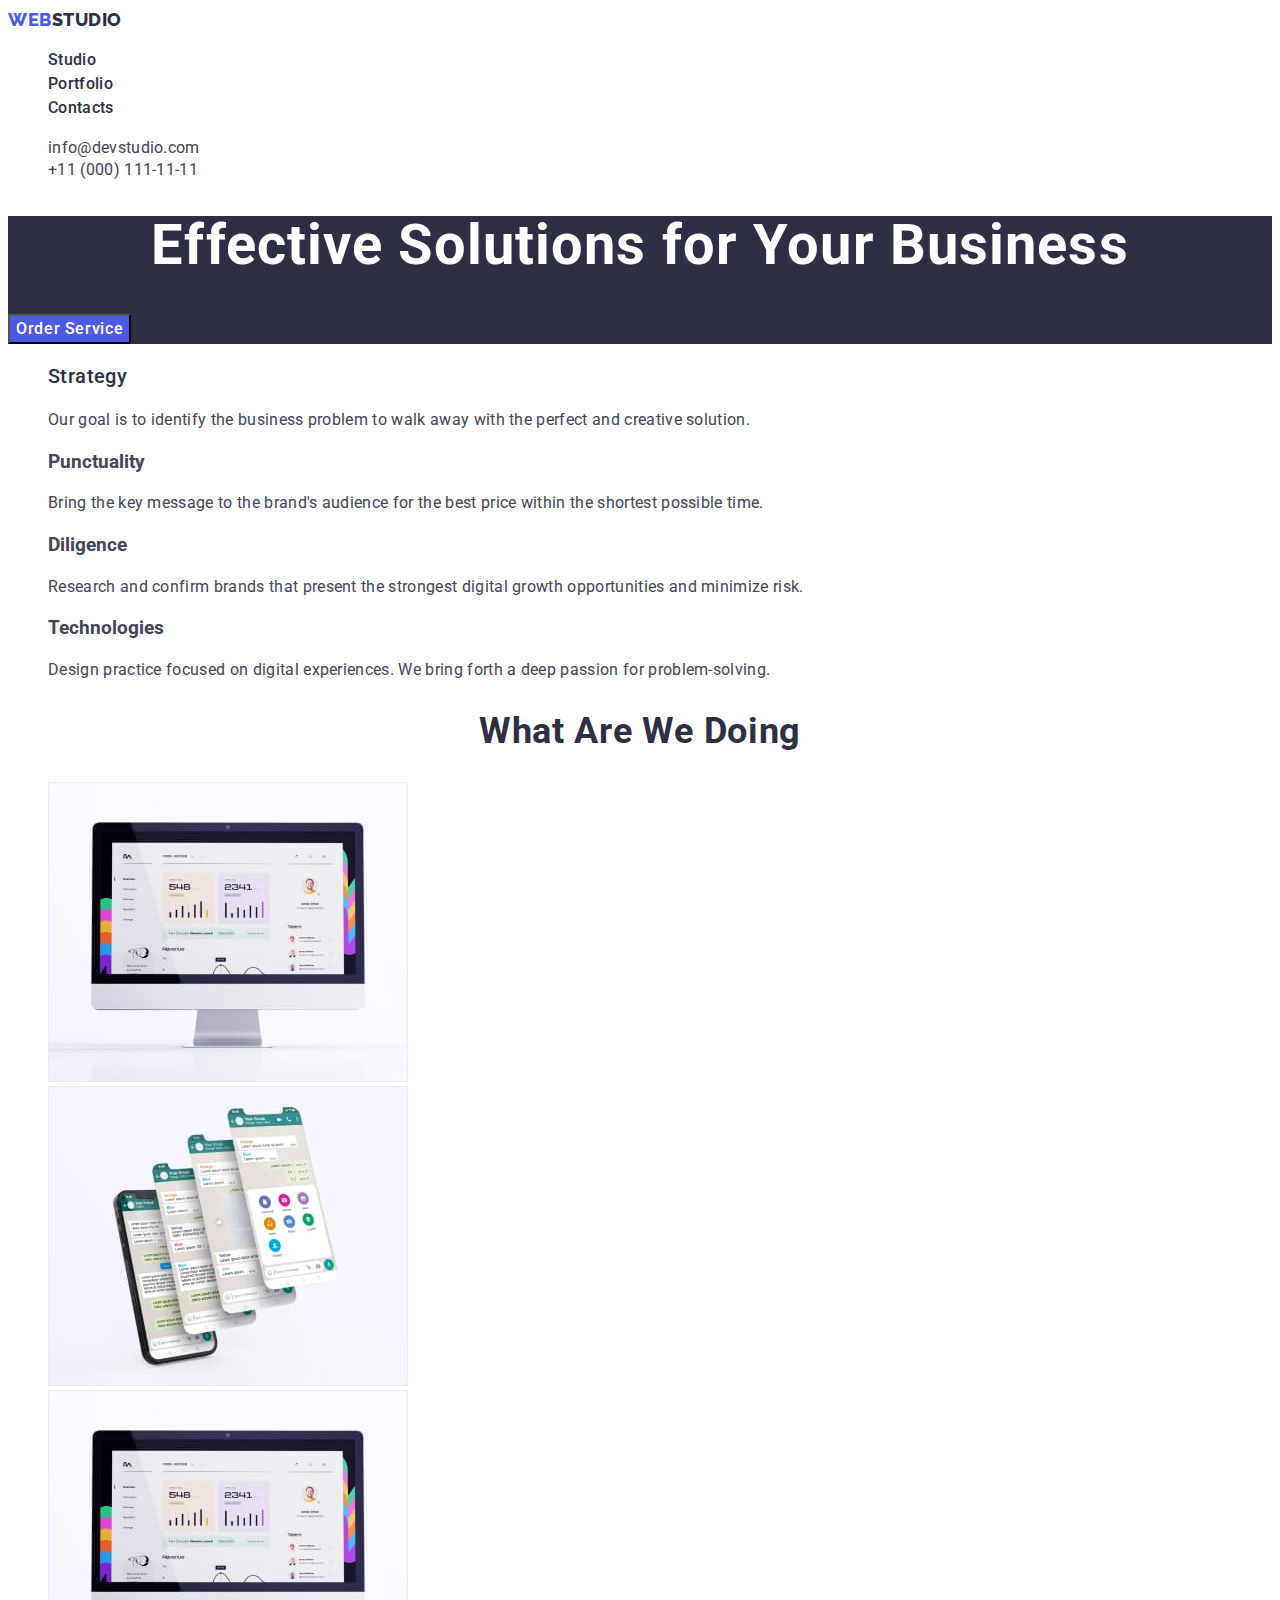
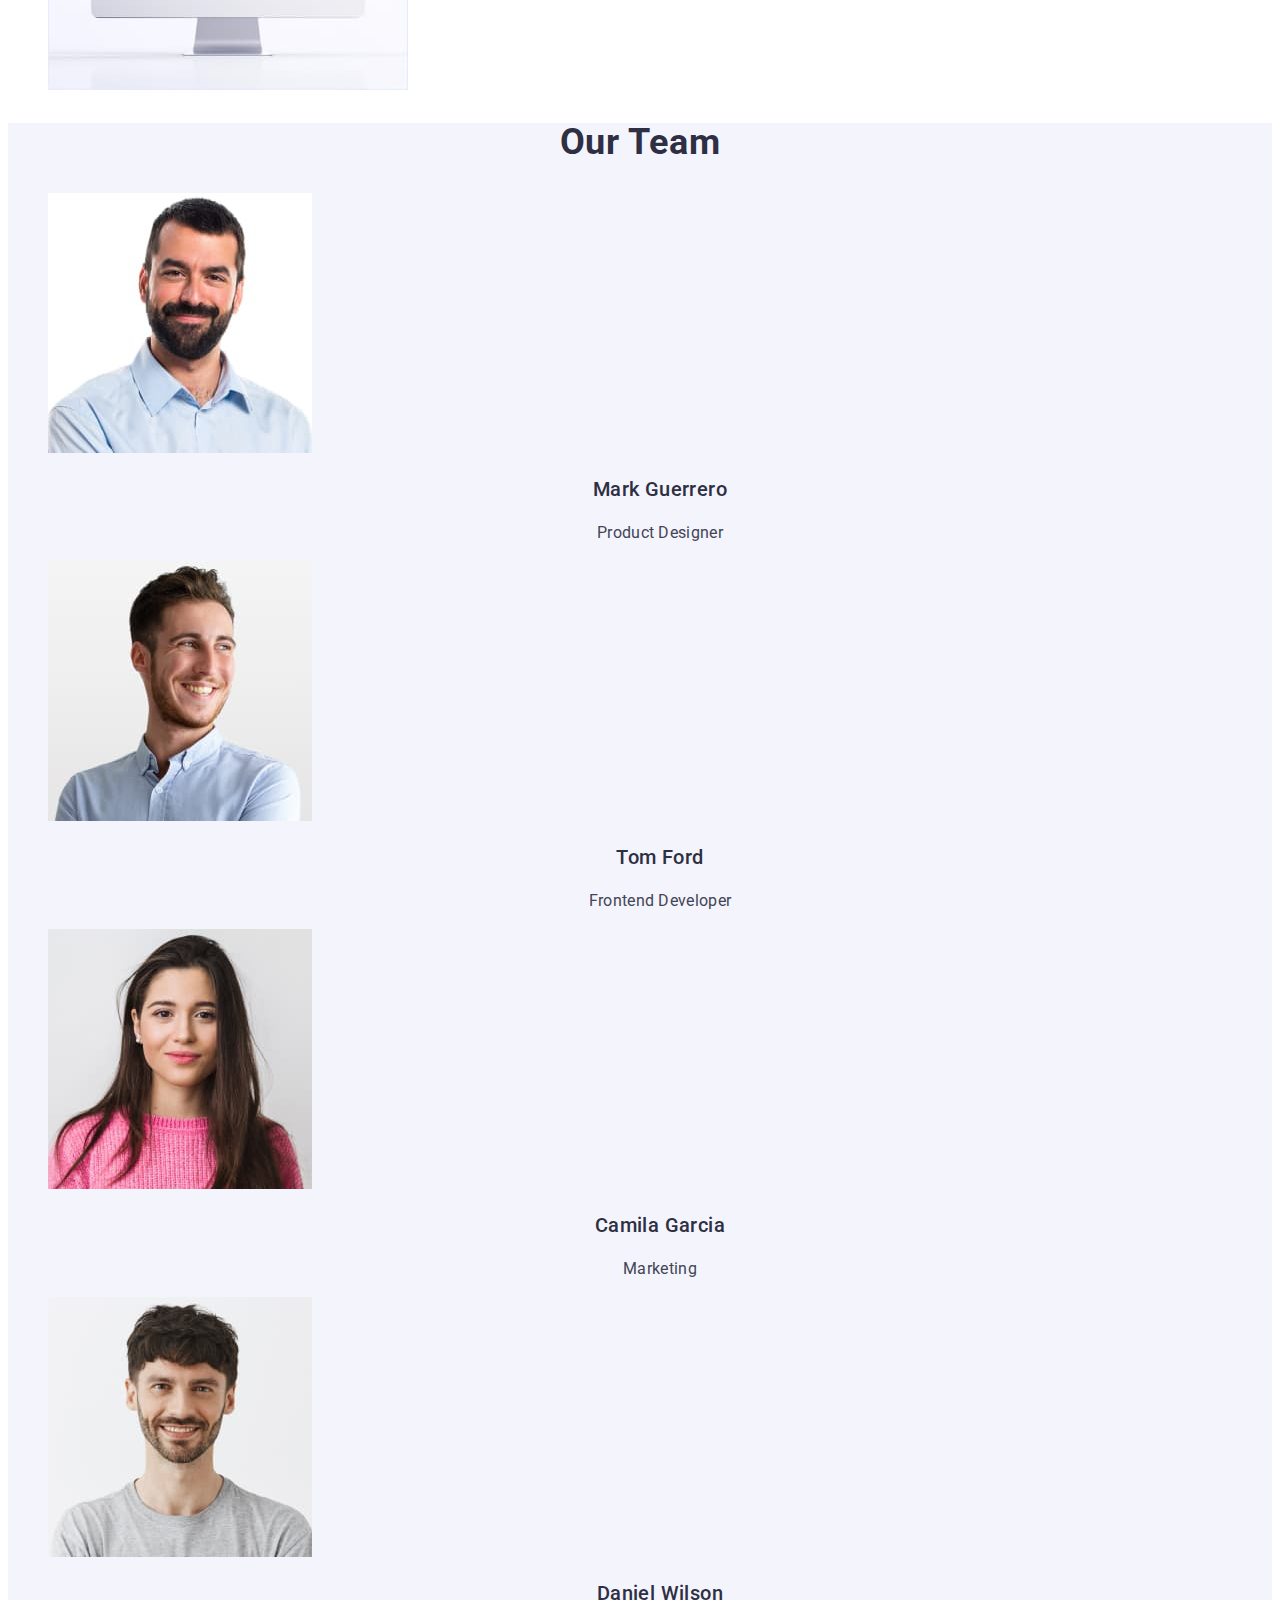
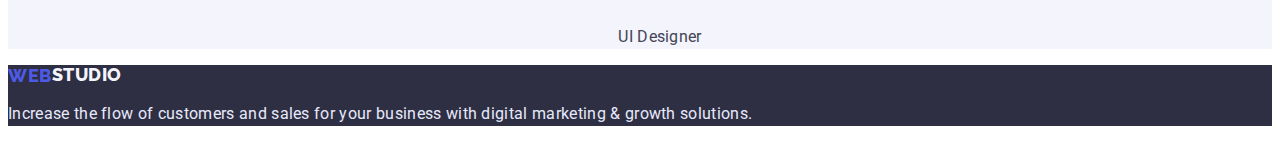
<file: index.html>
<!DOCTYPE html>
<html lang="en">
<head>
    <meta charset="UTF-8">
    <meta http-equiv="X-UA-Compatible" content="IE=edge">
    <meta name="viewport" content="width=device-width, initial-scale=1.0">
    <title>Document</title>
    <link rel="preconnect" href="https://fonts.googleapis.com">
    <link rel="preconnect" href="https://fonts.gstatic.com" crossorigin>
    <link href="https://fonts.googleapis.com/css2?family=Raleway:wght@800&family=Roboto:wght@400;500;700;900&display=swap" rel="stylesheet">
    <link rel="stylesheet" href="./css/styles.css">
</head>
<body>
    <!--Header -->
    <header class="header">
        <nav class="header-navigation">
            <a href="./index.html" class="logotype link logo"> Web <span class="studio">Studio</span></a>
            <ul class="list">
                <li class="menu-header-item"> <a href="./index.html" class="menu-header-link link">Studio</a></li>
                <li class="menu-header-item"> <a href="./portfolio.html" class="menu-header-link link">Portfolio</a></li>
                <li class="menu-header-item"> <a href="" class="menu-header-link link">Contacts</a></li>
            </ul>
        </nav>
        <!-- Address -->
        <address class="contact">
            <ul class="list">
                <li>
                    <a href="mailto:info@devstudio.com" class="contact-email link">info@devstudio.com</a>
                </li>
                <li>
                    <a href="tel:+110001111111" class="contact-pfone link">+11 (000) 111-11-11</a>
                </li>
            </ul>
        </address>
    </header>
    <main>
        <!-- Section Hiro -->
        <section class="hero">
            <h1 class="hero-title">Effective Solutions for Your Business</h1>
            <button class="type-button btn-body" type="button" >Order Service</button>
        </section>
        <!-- Section Feature -->
        <section class="feature">
            <h2 class="visually-hidden">Our Features</h2>
            <ul class="feature-list list">
                <li>
                    <h3 class="feature-subtitle title">Strategy</h3>
                    <p class="feature-text text">Our goal is to identify the business
                        problem to walk away with the perfect and creative solution. </p>
                </li>
                <li>
                    <h3 class="feature-subtitle">Punctuality</h3>
                    <p class="feature-text text">Bring the key message to the brand's audience for the best price within the shortest possible time.</p>
                </li>
                <li>
                    <h3 class="feature-subtitle">Diligence</h3>
                    <p class="feature-text text">Research and confirm brands that present the strongest digital growth opportunities and minimize risk.</p>
                </li>
                <li>
                    <h3 class="feature-subtitle">Technologies</h3>
                    <p class="feature-text text">Design practice focused on digital experiences. We bring forth a deep passion for problem-solving.</p>
                </li>
            </ul>
        </section>
        <!-- Section Pic -->
        <section class="pic">
            <h2 class="pic-suptitle">What are we doing</h2>
            <ul class="pic-list list">
                <li><img src="./images/img.jpg" alt="img" width="360" height="300"></li>
                <li><img src="./images/img1.jpg" alt="img(1)" width="360" height="300"></li>
                <li><img src="./images/img.jpg" alt="img(2)" width="360" height="300"></li>
            </ul>
        </section>
        <!-- Section Team -->
        <section class="team">
            <h2 class="team-title">Our Team</h2>
            <ul class="team-list list">
                <li class="team-item"> <img src="./images/team1.jpg" alt="Team" width="264" height="260">
                    <h3 class="team-subtitle title">Mark Guerrero</h3>
                    <p class="team-text text">Product Designer</p>
                </li>
                <li class="team-item"> <img src="./images/team2.jpg" alt="Team" width="264" height="260">
                    <h3 class="team-subtitle title">Tom Ford</h3>
                    <p class="team-text text">Frontend Developer</p>
                </li>
                <li class="team-item"> <img src="./images/team3.jpg" alt="Team" width="264" height="260">
                    <h3 class="team-subtitle title">Camila Garcia</h3>
                    <p class="team-text text">Marketing</p>
                </li>
                <li class="team-item"> <img src="./images/team4.jpg" alt="Team" width="264" height="260">
                    <h3 class="team-subtitle title">Daniel Wilson</h3>
                    <p class="team-text text">UI Designer</p>
                </li>
            </ul>
        </section>
    </main>
    <!-- Footer -->
    <footer class="footer">
        <a href="./index.html" class="logotype link logo"> Web <span class="studio-footer">Studio</span></a>
        <p class="footer-text text">
            Increase the flow of customers and sales for your business with digital marketing & growth solutions.
        </p>  
    </footer> 
</body>
</html>
</file>
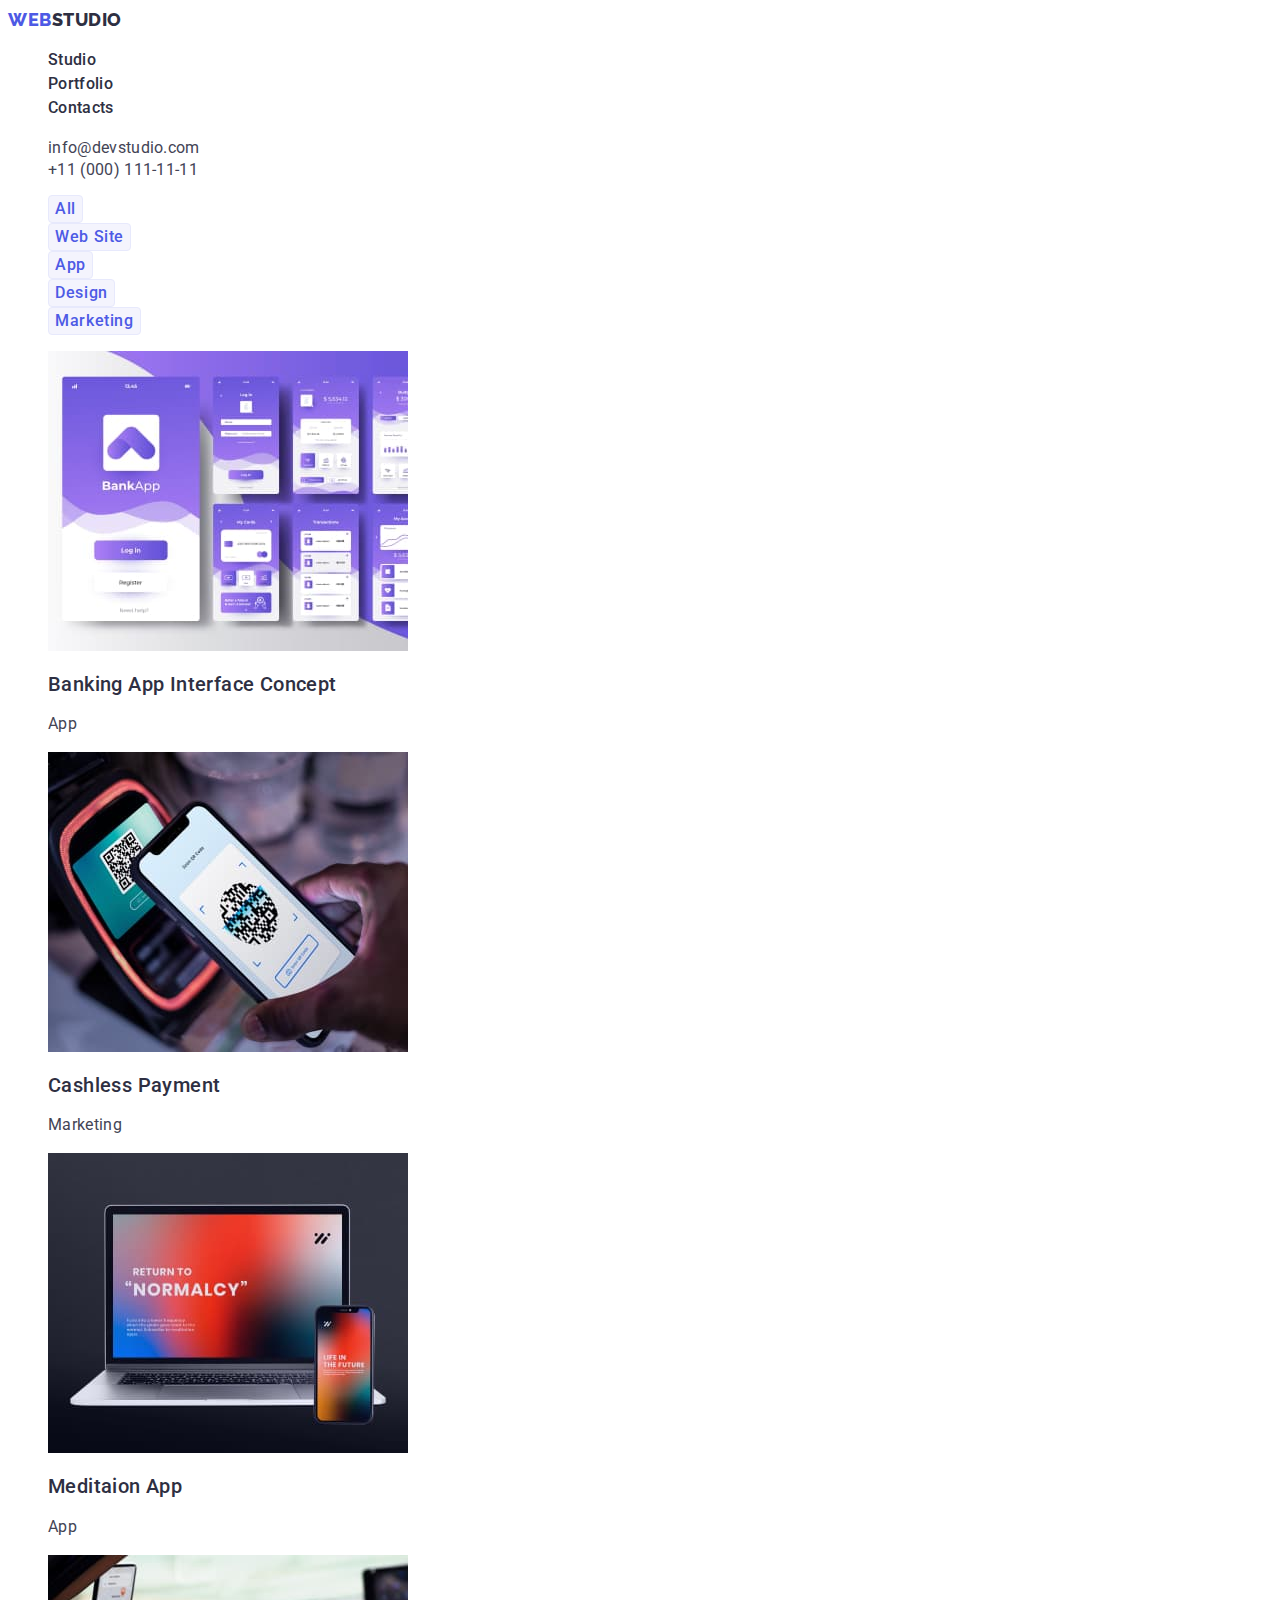
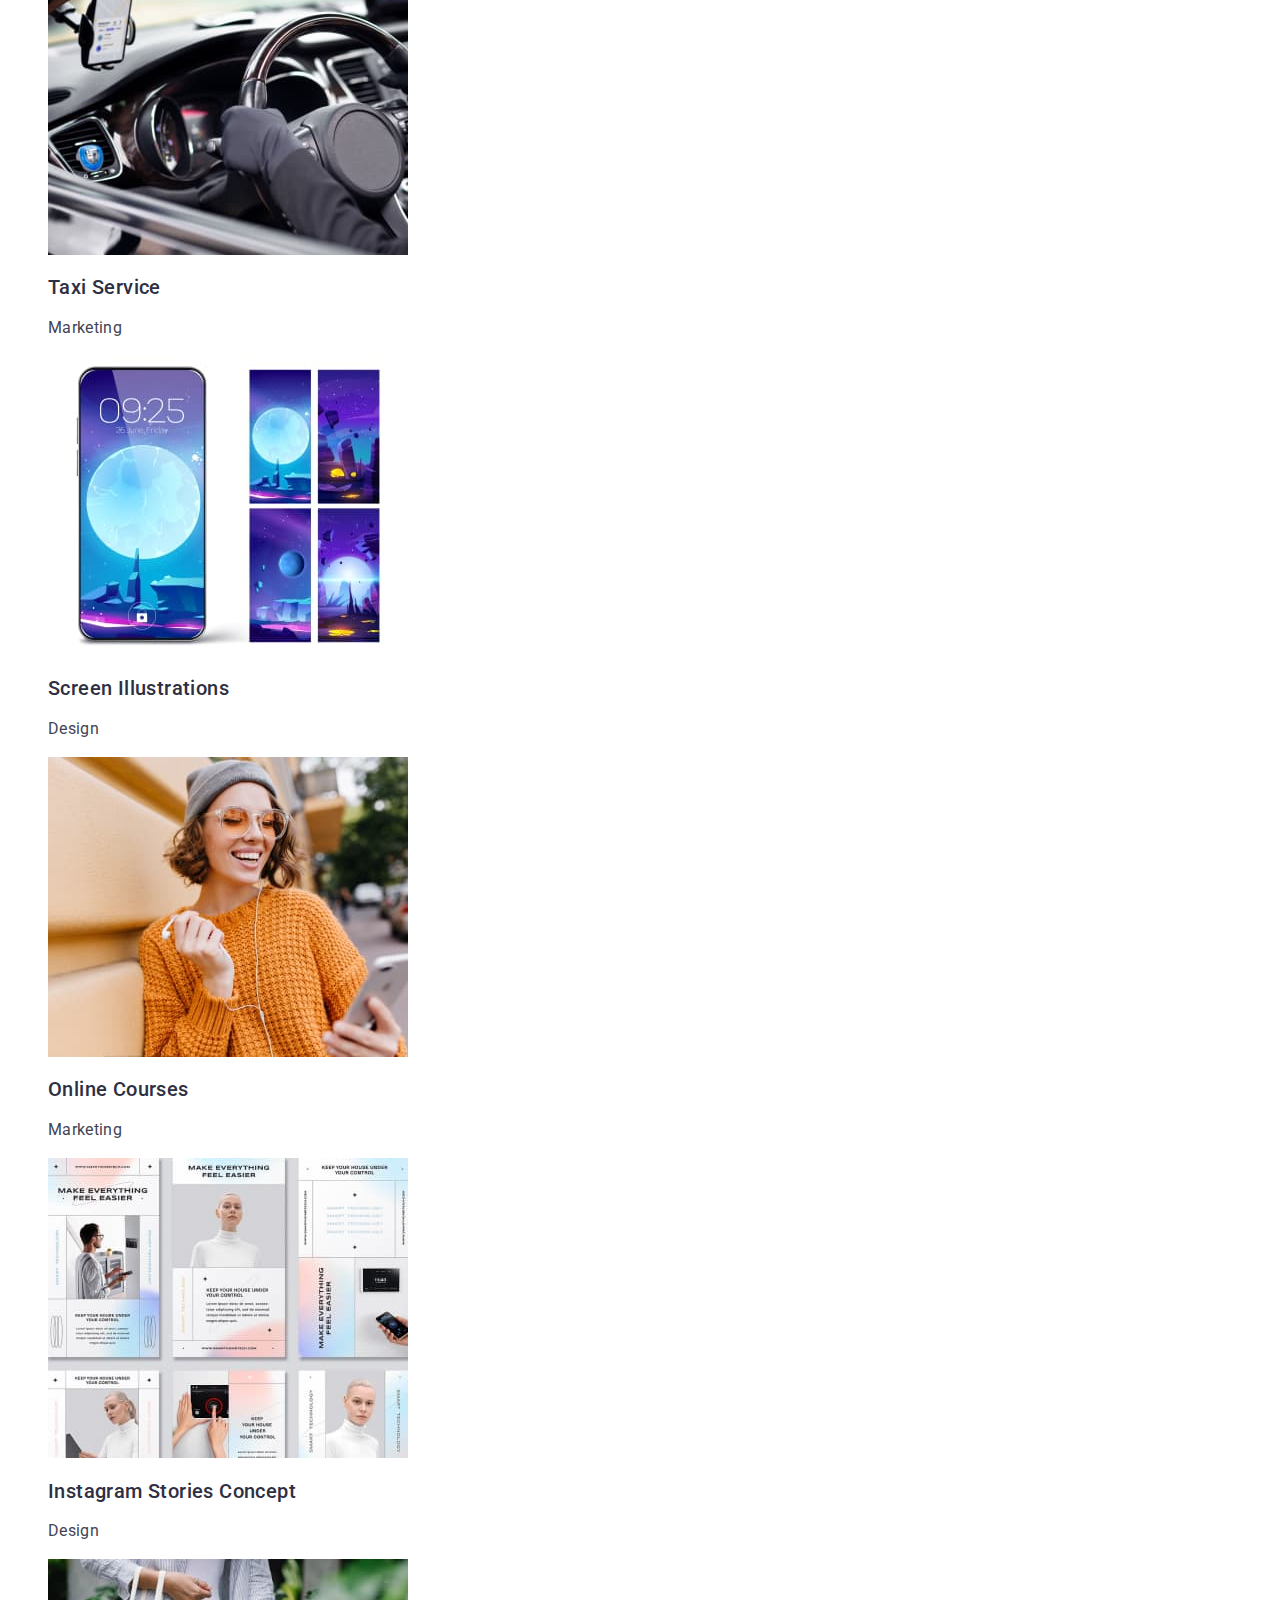
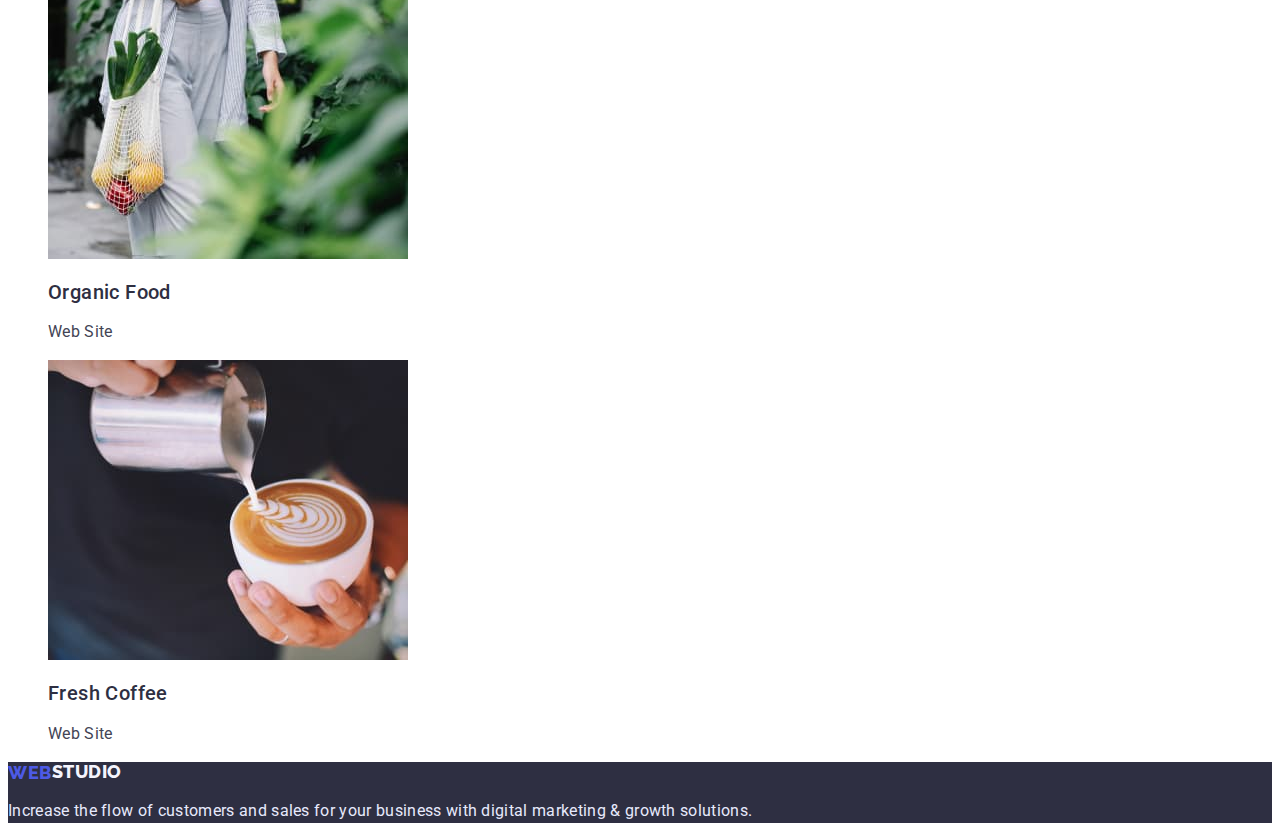
<file: portfolio.html>
<!DOCTYPE html>
<html lang="en">
<head>
    <meta charset="UTF-8">
    <meta http-equiv="X-UA-Compatible" content="IE=edge">
    <meta name="viewport" content="width=device-width, initial-scale=1.0">
    <title>Document</title>
    <link rel="preconnect" href="https://fonts.googleapis.com">
    <link rel="preconnect" href="https://fonts.gstatic.com" crossorigin>
    <link href="https://fonts.googleapis.com/css2?family=Raleway:wght@800&family=Roboto:wght@400;500;700;900&display=swap" rel="stylesheet">
    <link rel="stylesheet" href="./css/styles.css" />
</head>
<body>
<!--Header -->
<header class="header">
    <nav class="header-navigation">
        <a href="./index.html" class="logotype link logo"> Web <span class="studio">Studio</span></a>
        <ul class="menu-header-list list">
            <li class="menu-header-item"> <a href="./index.html" class="menu-header-link link">Studio</a></li>
            <li class="menu-header-item"> <a href="./portfolio.html" class="menu-header-link link">Portfolio</a></li>
            <li class="menu-header-item"> <a href="" class="menu-header-link link">Contacts</a></li>
        </ul>
    </nav>
    <!-- Address -->
    <address class="contact">
        <ul class="list">
            <li>
                <a href="mailto:info@devstudio.com" class="contact-email link">info@devstudio.com</a>
            </li>
            <li>
                <a href="tel:+110001111111" class="contact-pfone link">+11 (000) 111-11-11</a>
            </li>
        </ul>
    </address>
</header>
<main>
    <section>
    <h1 class="visually-hidden ">Portfolio</h1>
    <ul class="portfolio-button list">
        <li><button type="button" class="btn btn-body">All</button></li>
        <li><button type="button" class="btn btn-body">Web Site</button></li>
        <li><button type="button" class="btn btn-body">App</button></li>
        <li><button type="button" class="btn btn-body">Design</button></li>
        <li><button type="button" class="btn btn-body">Marketing</button></li>
    </ul>
    <ul class="portfolio-pic list">
        <li><a href="" class="link"><img class="picture" src="images/work1.jpg" alt="img" width="360" height="300">
            <h2 class="portfolio-subtitle title">Banking App Interface Concept</h2>
            <p class="portfolio-text text">App</p></a>
        </li>
        <li><a href="" class="link"><img class="picture" src="images/work2.jpg" alt="img" width="360" height="300" >
            <h2 class="portfolio-subtitle title">Cashless Payment</h2>
            <p class="portfolio-text text">Marketing</p></a>
        </li>
        <li><a href="" class="link"><img class="picture" src="images/work3.jpg" alt="img" width="360" height="300" >
            <h2 class="portfolio-subtitle title">Meditaion App</h2>
            <p class="portfolio-text text">App</p></a>
        </li>
        <li><a href="" class="link"><img class="picture" src="images/work4.jpg" alt="img" width="360" height="300" >
            <h2 class="portfolio-subtitle title">Taxi Service</h2>
            <p class="portfolio-text text">Marketing</p></a>
        </li>
        <li><a href="" class="link"><img class="picture" src="images/work5.jpg" alt="img" width="360" height="300" >
            <h2 class="portfolio-subtitle title">Screen Illustrations</h2>
            <p class="portfolio-text text">Design</p></a>
        </li>
        <li><a href="" class="link"><img class="picture" src="images/work6.jpg" alt="img" width="360" height="300" >
            <h2 class="portfolio-subtitle title">Online Courses</h2>
            <p class="portfolio-text text">Marketing</p></a>
        </li>
        <li><a href="" class="link"><img class="picture" src="images/work7.jpg" alt="img" width="360" height="300" >
            <h2 class="portfolio-subtitle title">Instagram Stories Concept</h2>
            <p class="portfolio-text text">Design</p></a>
        </li>
        <li><a href="" class="link"><img class="picture" src="images/work8.jpg" alt="img" width="360" height="300">
            <h2 class="portfolio-subtitle title">Organic Food</h2>
            <p class="portfolio-text text">Web Site</p></a>
        </li>
        <li><a href="" class="link"><img class="picture" src="images/work9.jpg" alt="img" width="360" height="300">
            <h2 class="portfolio-subtitle title">Fresh Coffee</h2>
            <p class="portfolio-text text">Web Site</p></a>
        </li>
    </ul>
</section>
</main>
<!-- Footer -->
<footer class="footer">
    <a href="./index.html" class="logotype link logo"> Web <span class="studio-footer">Studio</span></a>
    <p class="footer-text text">
        Increase the flow of customers and sales for your business with digital marketing & growth solutions.
    </p>  
</footer> 
</body>
</html>
</file>
<file: css/styles.css>
:root {
    --subtitle-color: #2E2F42 ;
    --text-color: #434455;
    --accent-color: #4D5AE5;
    --font-more: 'Raleway', sans-serif;
    --font-main: 'roboto', sans-serif;
}
body {background-color: #FFFFFF;
font-family: var(--font-main);
font-weight: 400;
font-size: 16px;
color: var(--text-color);
}
    
.list{list-style: none;}
.link{text-decoration: none;
}

.btn-body {
font-family: inherit;
font-weight: 500;
font-size: 16px;
line-height: 1.5;
letter-spacing: 0.04em;
}
.text {font-size: 16px;
    line-height: 1.5;
    letter-spacing: 0.02em;
}
.title {
font-weight: 500;
font-size: 20px;
line-height: 1.2;
letter-spacing: 0.02em;
color:var(--subtitle-color);
}
.logo{
    font-family: var(--font-more);
    font-style: normal;
    font-weight: 800;
    font-size: 18px;
    display: flex;
    align-items: center;
    letter-spacing: 0.03em;
    text-transform: uppercase;
}
/* ---------------------------------HEDER------------------------------------------ */
/* .header {
}
.header-navigation {
} */
.logotype {
color: var(--accent-color);
}
.studio{
    line-height: 1.33;
    color: #2E2F42;
}
/* .menu-header-list {
} */
/* .menu-header-item {

} */
.menu-header-link {
    font-weight: 500;
font-size: 16px;
line-height: 1.5;
letter-spacing: 0.02em;
color: #2E2F42;
}

/* -----------------------------------CONTACT--------------------------------------- */
.contact {
font-family: 'Roboto' sans-serif;
font-style: normal;
} 
.contact-email {
font-weight: 400;
font-size: 16px; 
line-height: 1.5;
letter-spacing: 0.02em;
color: #434455;
}
.contact-email:hover,
.contact-email:focus { color: #404BBF;}

.contact-pfone {
font-weight: 400;
font-size: 16px;
letter-spacing: 0.02em;
color: #434455;
}
.contact-pfone:hover,
.contact-pfone:focus { color: #404BBF;}
/* ---------------------------------------HERO--------------------------------------- */
.hero {
    background: #2E2F42;
}
.hero-title {
font-size: 56px;
line-height: 1.07;
text-align: center;
letter-spacing: 0.02em;
color: #FFFFFF;
}
.type-button {
display: flex;
align-items: center;
color: #FFFFFF;
background: var(--accent-color);
cursor: pointer;
}
.type-button:hover,
.type-button:focus {
background: #404BBF;
}
/* ------------------------------Feature------------------------------------- */

/* .feature {
} */
.visually-hidden {
position: absolute;
white-space: nowrap;
width: 1px;
height: 1px;
overflow: hidden;
border: 0;
padding: 0;
clip: rect(0 0 0 0);
clip-path: inset(50%);
margin: -1px;
}
/* .feature-list {
} */
/* .feature-subtitle {
} */
.feature-text {
color: var(--text-color);
}
/* ----------------------------------------PIC------------------------------------------------ */
/* .pic {
} */
.pic-suptitle {
font-weight: 700;
font-size: 36px;
line-height: 1.1;
text-align: center;
letter-spacing: 0.02em;
text-transform: capitalize;
color:var(--subtitle-color);
}
/* .pic-list {
} */
/* ------------------------------------------TEAM--------------------------------------------- */
.team {
background: #F4F4FD;
}
.team-title {
font-weight: 700;
font-size: 36px;
line-height: 1.11;
text-align: center;
letter-spacing: 0.02em;
text-transform: capitalize;
color: #2E2F42;
}
/* .team-list {
}
.team-item {
} */
.team-subtitle {
text-align: center;
}
.team-text {
text-align: center;
color: var(--text-color);
}
.footer {
background: #2E2F42;
}
.studio-footer {
    line-height: 1.16;
color: #F4F4FD;
}
.footer-text {
color: #E7E9FC; 
}
/* -------------------------------PORTFOLIO --------------------------------------------*/

/* .portfolio-button {

} */
.btn {
color: var(--accent-color);
background: #F4F4FD;
border: 1px solid #E7E9FC;
border-radius: 4px;
cursor: pointer;

}
.btn:hover,
.btn:focus
{color: #FFFFFF;
background: #404BBF;
}
/* .portfolio-pic {
} */
/* .portfolio-subtitle {
} */
.portfolio-text{
color: var(--text-color);
}
/* .picture {
} */
</file>
